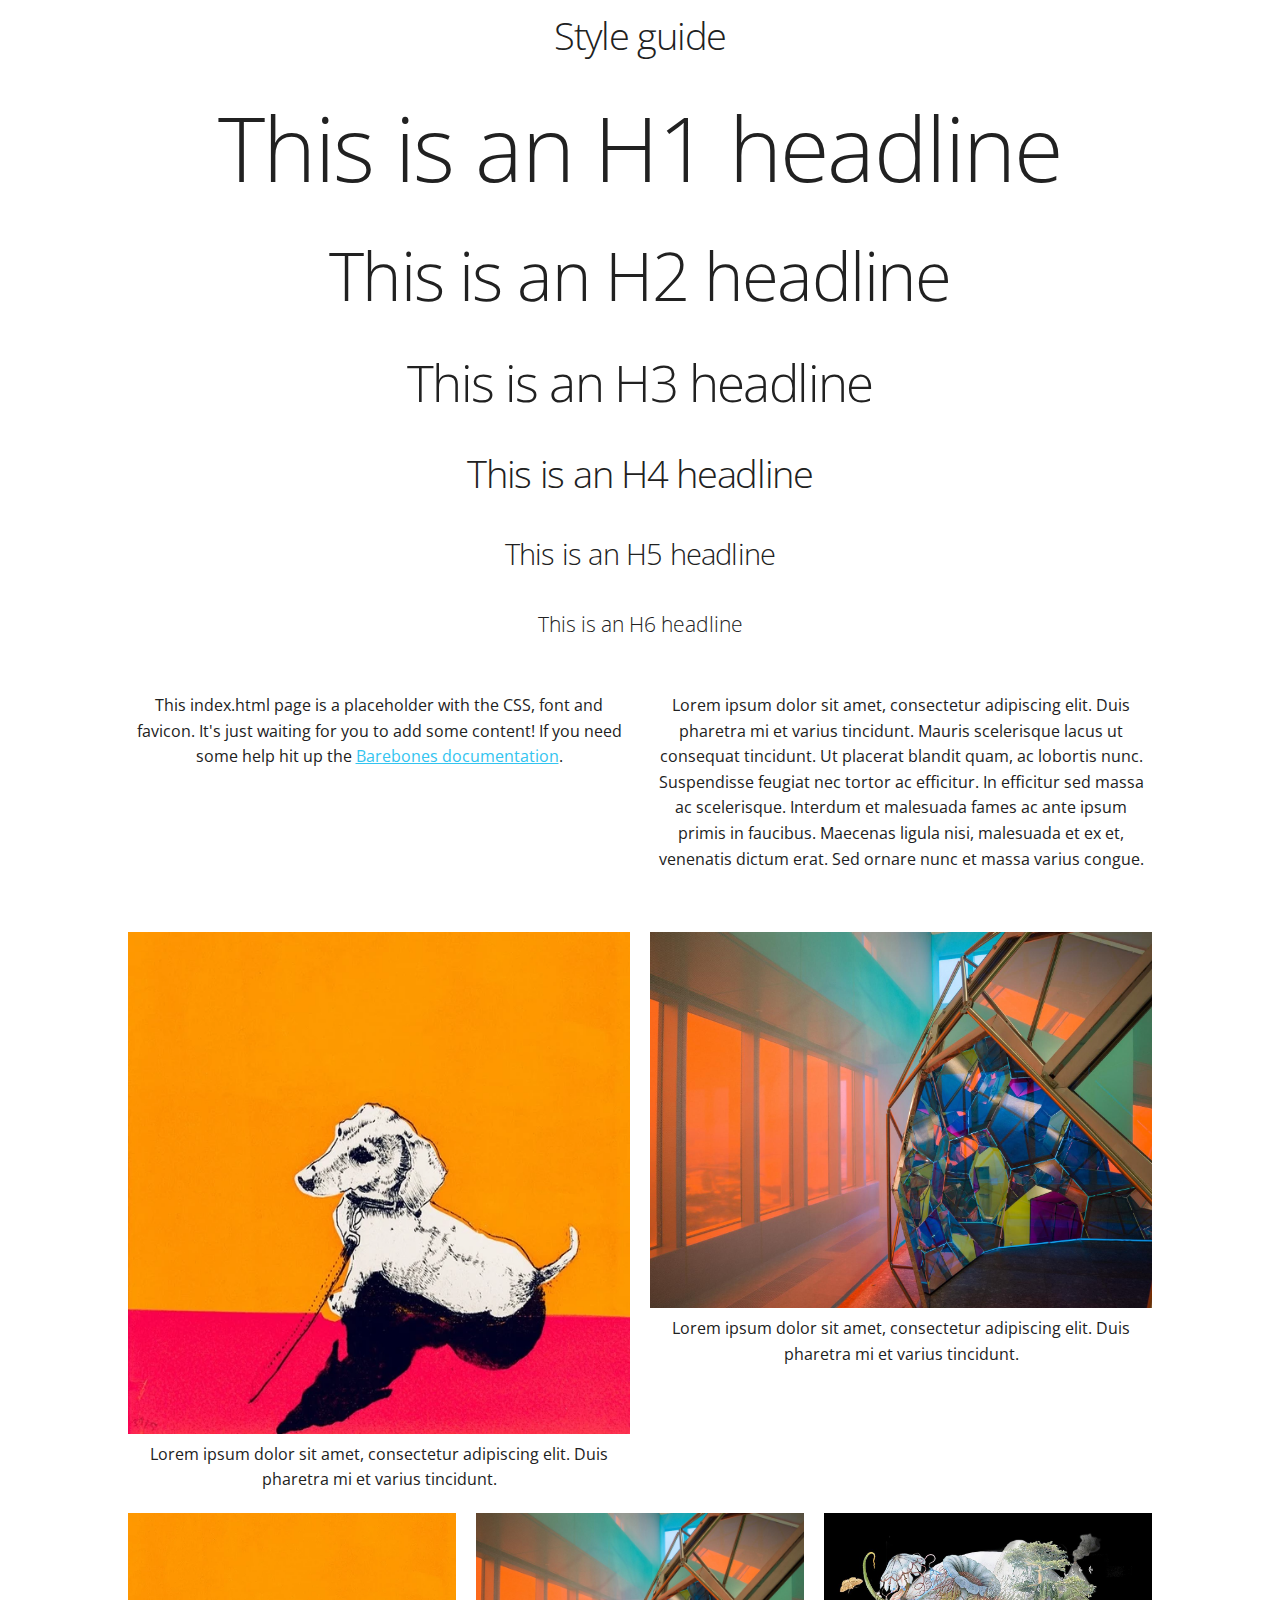
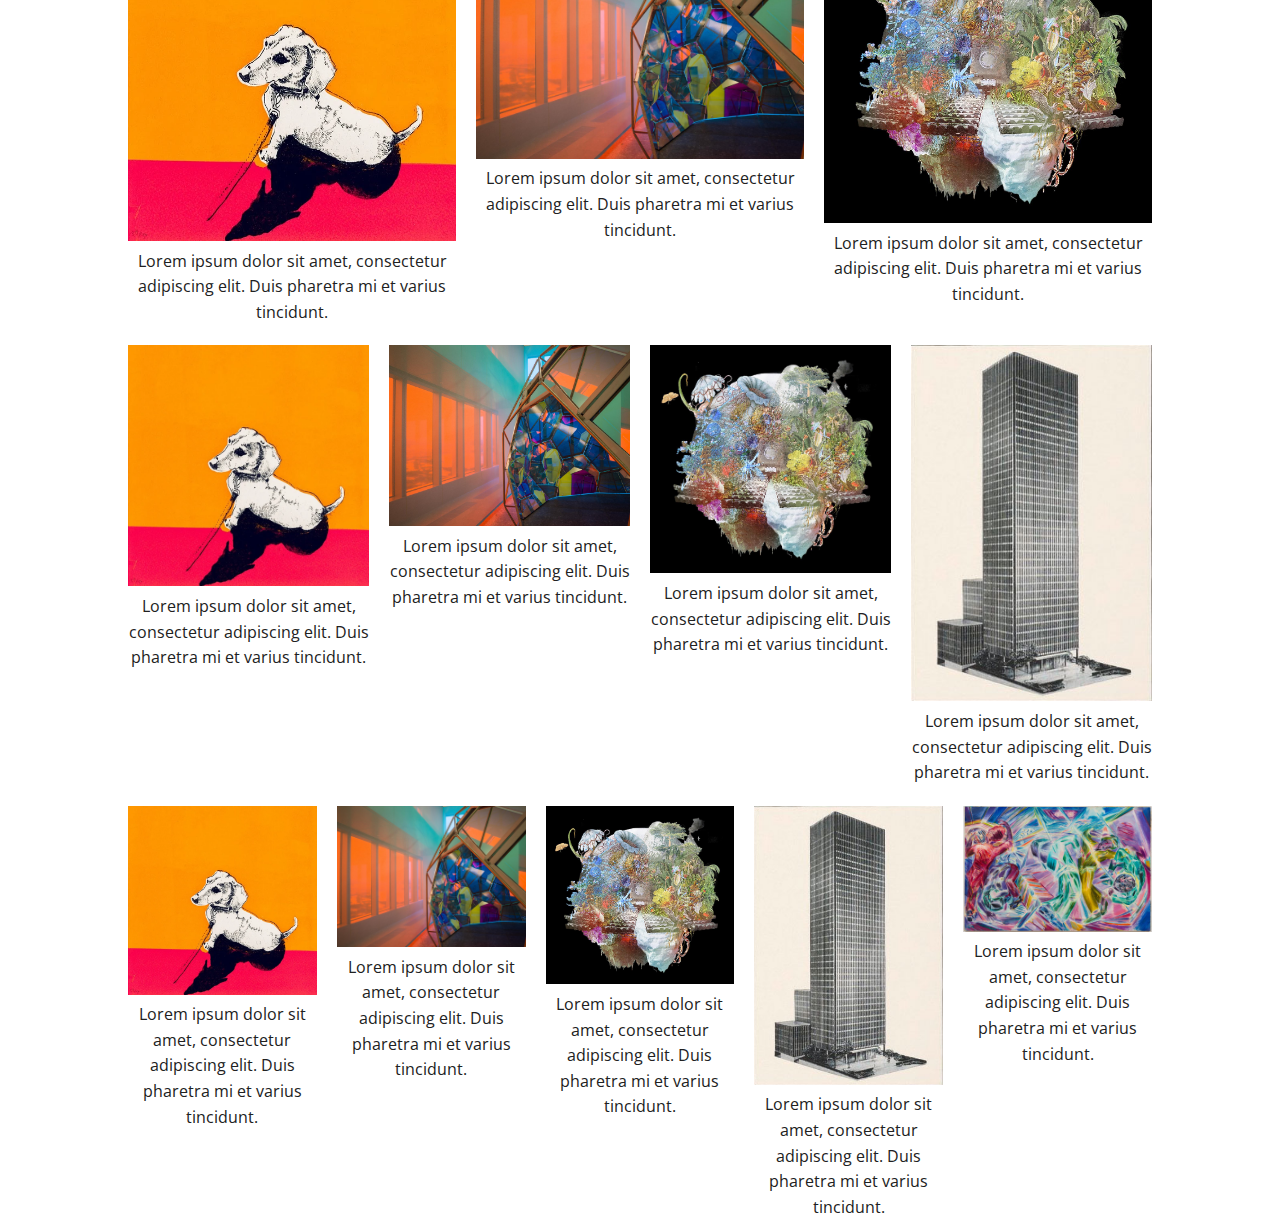
<file: core-1-int-fa24-demo/styleguide.html>
<!DOCTYPE html>
<html lang="en">
<head>

  <!-- Basic Page Needs
  –––––––––––––––––––––––––––––––––––––––––––––––––– -->
  <meta charset="utf-8">
  <title>Your page title here :)</title>
  <meta name="description" content="">
  <meta name="author" content="">

  <!-- Mobile Specific Metas
  –––––––––––––––––––––––––––––––––––––––––––––––––– -->
  <meta name="viewport" content="width=device-width, initial-scale=1">

  <!-- FONT
  –––––––––––––––––––––––––––––––––––––––––––––––––– -->
  <link href="//fonts.googleapis.com/css?family=Raleway:400,300,600" rel="stylesheet" type="text/css">

  <!-- CSS
  –––––––––––––––––––––––––––––––––––––––––––––––––– -->
  <link rel="stylesheet" href="css/normalize.css">
  <link rel="stylesheet" href="css/barebones.css">
  <link rel="stylesheet" href="css/core-1.css">


  <!-- Favicon
  –––––––––––––––––––––––––––––––––––––––––––––––––– -->
  <link rel="icon" type="image/png" href="images/favicon-16.png">

</head>
<body>
<main>
  <!-- Primary Page Layout
  –––––––––––––––––––––––––––––––––––––––––––––––––– -->
  <section class="grid-container full">
      <div>
        <h4>Style guide</h4>
        <h1>This is an H1 headline</h1>
        <h2>This is an H2 headline</h2>
        <h3>This is an H3 headline</h3>
        <h4>This is an H4 headline</h4>
        <h5>This is an H5 headline</h5>
        <h6>This is an H6 headline</h6>
        </div>
  </section>
  <section class="grid-container col-2">
  <p>This index.html page is a placeholder with the CSS, font and favicon. It's just waiting for you to add some content! If you need some help hit up the <a href="https://acahir.github.io/Barebones/">Barebones documentation</a>.</p>
	<p>Lorem ipsum dolor sit amet, consectetur adipiscing elit. Duis pharetra mi et varius tincidunt. Mauris scelerisque lacus ut consequat tincidunt. Ut placerat blandit quam, ac lobortis nunc. Suspendisse feugiat nec tortor ac efficitur. In efficitur sed massa ac scelerisque. Interdum et malesuada fames ac ante ipsum primis in faucibus. Maecenas ligula nisi, malesuada et ex et, venenatis dictum erat. Sed ornare nunc et massa varius congue. </p>
</section>
<section class="grid-container col-2">
	<div><img src="images/1_MB_Anna_Marrow_Doggie_Jo_Hounsome_Photography_1_grande.webp" alt="art image" /> Lorem ipsum dolor sit amet, consectetur adipiscing elit. Duis pharetra mi et varius tincidunt.</div>
	<div><img src="images/2021_09_24_02_model_of_invisible_futures_02_small.jpg" alt="art image" /> Lorem ipsum dolor sit amet, consectetur adipiscing elit. Duis pharetra mi et varius tincidunt.</div>
</section>

<!-- multiple rows don't require separate containers -->
<section class="grid-container col-3">
	<div><img src="images/1_MB_Anna_Marrow_Doggie_Jo_Hounsome_Photography_1_grande.webp" alt="art image" /> Lorem ipsum dolor sit amet, consectetur adipiscing elit. Duis pharetra mi et varius tincidunt.</div>
	<div><img src="images/2021_09_24_02_model_of_invisible_futures_02_small.jpg" alt="art image" />Lorem ipsum dolor sit amet, consectetur adipiscing elit. Duis pharetra mi et varius tincidunt.</div>
	<div><img src="images/2021_10_07_210517_FA_LOGO_trans-background_SMALL.jpg" alt="art image" />Lorem ipsum dolor sit amet, consectetur adipiscing elit. Duis pharetra mi et varius tincidunt.</div>
</section>
<section class="grid-container col-4">
	<div><img src="images/1_MB_Anna_Marrow_Doggie_Jo_Hounsome_Photography_1_grande.webp" alt="art image" /> Lorem ipsum dolor sit amet, consectetur adipiscing elit. Duis pharetra mi et varius tincidunt.</div>
	<div><img src="images/2021_09_24_02_model_of_invisible_futures_02_small.jpg" alt="art image" />Lorem ipsum dolor sit amet, consectetur adipiscing elit. Duis pharetra mi et varius tincidunt.</div>
	<div><img src="images/2021_10_07_210517_FA_LOGO_trans-background_SMALL.jpg" alt="art image" />Lorem ipsum dolor sit amet, consectetur adipiscing elit. Duis pharetra mi et varius tincidunt.</div>
	<div><img src="images/building.jpg" alt="art image" />Lorem ipsum dolor sit amet, consectetur adipiscing elit. Duis pharetra mi et varius tincidunt.</div>
</section>
<section class="grid-container col-5">
	<div><img src="images/1_MB_Anna_Marrow_Doggie_Jo_Hounsome_Photography_1_grande.webp" alt="art image" /> Lorem ipsum dolor sit amet, consectetur adipiscing elit. Duis pharetra mi et varius tincidunt.</div>
	<div><img src="images/2021_09_24_02_model_of_invisible_futures_02_small.jpg" alt="art image" />Lorem ipsum dolor sit amet, consectetur adipiscing elit. Duis pharetra mi et varius tincidunt.</div>
	<div><img src="images/2021_10_07_210517_FA_LOGO_trans-background_SMALL.jpg" alt="art image" />Lorem ipsum dolor sit amet, consectetur adipiscing elit. Duis pharetra mi et varius tincidunt.</div>
	<div><img src="images/building.jpg" alt="art image" />Lorem ipsum dolor sit amet, consectetur adipiscing elit. Duis pharetra mi et varius tincidunt.</div>
	<div><img src="images/Denzil-Forrester-1993-Dub-Dance-2-840x560-c-center.jpg" alt="art image" />Lorem ipsum dolor sit amet, consectetur adipiscing elit. Duis pharetra mi et varius tincidunt.</div>
</section>
</main>
<!-- End Document
  –––––––––––––––––––––––––––––––––––––––––––––––––– -->
</body>
</html>
</file>
<file: core-1-int-fa24-demo/css/barebones.css>
/*
* Barebones V3
* Copyright 2019 Steve Cochran
*
* Based of Skeleton by Dave Gamache
*
* Free to use under the MIT license.
*/

/* Table of contents
––––––––––––––––––––––––––––––––––––––––––––––––––
- Media Breakpoints
- Variables
- Grid
- Base Styles
- Typography
- Links
- Buttons
- Forms
- Lists
- Code
- Tables
- Spacing
- Utilities
- Clearing
- Media Queries
*/

/* ENV Variables
–––––––––––––––––––––––––––––––––––––––––––––––––– */
/* Media breakpoint variables for use in media queries
* 	Note: this section is currently commented out pending release of 
* 	final CSS env() spec
*  Breakpoints based on 
*	 https://medium.freecodecamp.org/the-100-correct-way-to-do-css-breakpoints-88d6a5ba1862
* 
*/

@import url('https://fonts.googleapis.com/css2?family=Open+Sans:ital,wght@0,300..800;1,300..800&display=swap');

/* CSS Variables
–––––––––––––––––––––––––––––––––––––––––––––––––– */
html {

	/* default theme: light background, dark text, blue accent */
	--theme-hue: 0;					/* white */
	--accent-hue: 194;			/* blue */

	--text-color-richer: hsl(var(--theme-hue), 0%, 5%);			/* #0d0d0d		*/
	--text-color-normal: hsl(var(--theme-hue), 0%, 13%);		/* #222222 		text color; button:hover:focus color */
	--text-color-softer: hsl(var(--theme-hue), 0%, 33%);		/* #555555 		button color; button:hover border */

  --accent-color: hsl(var(--accent-hue), 86%, 57%);				/* #33C3F0 		link; button-primary bg+border; textarea,select:focus border */
  --accent-color-hover: hsl(var(--accent-hue), 76%, 49%);	/* #1EAEDB 		link hover; button-primary:hover:focus bg+border */

  --border-color: hsl(var(--theme-hue), 0%, 73%);					/* #bbbbbb		button border */
	--border-color-softer: hsl(var(--theme-hue), 0%, 82%);	/* #d1d1d1		textarea,select,code,td,hr border	 */
	
	--background-color: white;														/* transparent body background; textarea,select background */
	--background-color-softer: hsl(var(--theme-hue), 0%, 95%);
  --code-background: hsl(var(--theme-hue), 0%, 95%);			/* #f1f1f1 		code background*/

	--button-primary-color: white;
  
	
	/* Note: Skeleton was based off a 10px font sizing for REM  */
	/* 62.5% of typical 16px browser default = 10px */
	--base-font-size: 1rem;
	
	/* Grid Defaults - default to match orig skeleton settings */
	--grid-max-width: 1440px;
}

/*  Dark Theme
	Note: prefers-color-scheme selector support is still limited, but 
	included for future and an example of defining a different base 'theme'
*/
@media (prefers-color-scheme: dark) {
	:html {
		/* dark theme: light background, dark text, blue accent */
		--theme-hue: 0;					/* black */
		--accent-hue: 194;			/* blue */

		--text-color-richer: hsl(var(--theme-hue), 0%, 95%);		/* 		*/
		--text-color-normal: hsl(var(--theme-hue), 0%, 80%);		/* text color; button:hover:focus color */
		--text-color-softer: hsl(var(--theme-hue), 0%, 67%);		/* button color; button:hover border */

		--accent-color: hsl(var(--accent-hue), 76%, 49%);				/* link; button-primary bg+border; textarea,select:focus border */
		--accent-color-hover: hsl(var(--accent-hue), 86%, 57%);	/* link hover; button-primary:hover:focus bg+border */

		--border-color: hsl(var(--theme-hue), 0%, 27%);					/* button border */
		--border-color-softer: hsl(var(--theme-hue), 0%, 20%);	/* textarea,select,code,td,hr border	 */
	
		--background-color: hsl(var(--theme-hue), 0%, 12%);			/* body background; textarea,select background */
		--background-color-softer: hsl(var(--theme-hue), 0%, 18%);
		--code-background: hsl(var(--theme-hue), 0%, 5%);				/* code background*/

		--button-primary-color: white;
  }
	
	img.value-img {
		filter: invert(0.8);
	}
	/* TODO - test dialing back image intensity on dark background
  img {
    opacity: .80;
    transition: opacity .5s ease-in-out;
  }
  img:hover {
    opacity: 1;
  }
  */
}


/* Grid
–––––––––––––––––––––––––––––––––––––––––––––––––– */
/* CSS Grid depends much more on CSS than HTML, so there is less boilerplate
	 than with skeleton. Only basic 1-4 column grids are included.
	 Any additional needs should be made using custom CSS directives */


.grid-container {
	position: relative;
	max-width: var(--grid-max-width);
	margin: 0 auto;
	padding: 20px;
	text-align: center;
	display: grid;
	grid-gap: 20px;
	gap: 20px;
	
	/* by default use min 200px wide columns auto-fit into width */
	grid-template-columns: minmax(200px, 1fr);
}

/* grids to 3 columns above mobile sizes */
@media (min-width: 600px) {
	.grid-container {
		grid-template-columns: repeat(3, 1fr);
		padding: 10px 0;
	}
	
	/* basic grids */
	.grid-container.col-5 {
		grid-template-columns: repeat(5, 1fr);
	}
	.grid-container.col-4 {
		grid-template-columns: repeat(4, 1fr);
	}
	.grid-container.col-3 {
		grid-template-columns: repeat(3, 1fr);
	}
	.grid-container.col-2 {
		grid-template-columns: repeat(2, 1fr);
	}
	.grid-container.full {
		grid-template-columns: 1fr;
	}
	
}







/* Base Styles
–––––––––––––––––––––––––––––––––––––––––––––––––– */
html {
  font-size: var(--base-font-size);
  scroll-behavior: smooth;
}
body {
  font-size: 1rem;		/* changed from 15px in orig skeleton */
  line-height: 1.6;
  font-weight: 400;
  font-family: "Open Sans", "HelveticaNeue", "Helvetica Neue", Helvetica, Arial, sans-serif;
  color: var(--text-color-normal); 
  background-color: var(--background-color);;
}


/* Typography
–––––––––––––––––––––––––––––––––––––––––––––––––– */
h1, h2, h3, h4, h5, h6 {
  margin-top: 0;
  margin-bottom: 2rem;
  font-weight: 300; }
h1 { font-size: 4.0rem; line-height: 1.2;  letter-spacing: -.1rem;}
h2 { font-size: 3.6rem; line-height: 1.25; letter-spacing: -.1rem; }
h3 { font-size: 3.2rem; line-height: 1.3;  letter-spacing: -.1rem; }
h4 { font-size: 2.4rem; line-height: 1.35; letter-spacing: -.08rem; }
h5 { font-size: 1.8rem; line-height: 1.5;  letter-spacing: -.05rem; }
h6 { font-size: 1.333rem; line-height: 1.6;  letter-spacing: 0; }

/* Larger than phablet */
@media (min-width: 600px) {
  h1 { font-size: 5.6rem; }
  h2 { font-size: 4.2rem; }
  h3 { font-size: 3.2rem; }
  h4 { font-size: 2.4rem; }
  h5 { font-size: 1.8rem; }
  h6 { font-size: 1.333rem; }
}

p {
  margin-top: 0; }


/* Links
–––––––––––––––––––––––––––––––––––––––––––––––––– */
a {
  color: var(--accent-color); }
a:hover {
  color: var(--accent-color-hover); }


/* Buttons
–––––––––––––––––––––––––––––––––––––––––––––––––– */
.button,
button,
input[type="submit"],
input[type="reset"],
input[type="button"] {
  display: inline-block;
  height: 38px;
  padding: 0 30px;
  color: var(--text-color-softer);
  text-align: center;
  font-size: 11px;
  font-weight: 600;
  line-height: 38px;
  letter-spacing: .1rem;
  text-transform: uppercase;
  text-decoration: none;
  white-space: nowrap;
  background-color: transparent;
  border-radius: 4px;
  border: 1px solid var(--border-color);
  cursor: pointer;
  box-sizing: border-box; }
.button:hover,
button:hover,
input[type="submit"]:hover,
input[type="reset"]:hover,
input[type="button"]:hover,
.button:focus,
button:focus,
input[type="submit"]:focus,
input[type="reset"]:focus,
input[type="button"]:focus {
  color: var(--text-color-normal);
  border-color: var(--text-color-softer);
  outline: 0; }
.button.button-primary,
button.button-primary,
input[type="submit"].button-primary,
input[type="reset"].button-primary,
input[type="button"].button-primary {
  color: var(--button-primary-color);
  background-color: var(--accent-color);
  border-color: var(--accent-color); }
.button.button-primary:hover,
button.button-primary:hover,
input[type="submit"].button-primary:hover,
input[type="reset"].button-primary:hover,
input[type="button"].button-primary:hover,
.button.button-primary:focus,
button.button-primary:focus,
input[type="submit"].button-primary:focus,
input[type="reset"].button-primary:focus,
input[type="button"].button-primary:focus {
  color: var(--button-primary-color);
  background-color: var(--accent-color-hover);
  border-color: var(--accent-color-hover); }


/* Forms
–––––––––––––––––––––––––––––––––––––––––––––––––– */
input[type="email"],
input[type="number"],
input[type="search"],
input[type="text"],
input[type="tel"],
input[type="url"],
input[type="password"],
textarea,
select {
  height: 38px;
  padding: 6px 10px; /* The 6px vertically centers text on FF, ignored by Webkit */
  background-color: var(--background-color);
  border: 1px solid var(--border-color-softer);
  border-radius: 4px;
  box-shadow: none;
  box-sizing: border-box; }
/* Removes awkward default styles on some inputs for iOS */
input[type="email"],
input[type="number"],
input[type="search"],
input[type="text"],
input[type="tel"],
input[type="url"],
input[type="password"],
input[type="button"],
input[type="submit"],
textarea {
  -webkit-appearance: none;
     -moz-appearance: none;
          appearance: none; }
textarea {
  min-height: 65px;
  padding-top: 6px;
  padding-bottom: 6px; }
input[type="email"]:focus,
input[type="number"]:focus,
input[type="search"]:focus,
input[type="text"]:focus,
input[type="tel"]:focus,
input[type="url"]:focus,
input[type="password"]:focus,
textarea:focus,
select:focus {
  border: 1px solid var(--accent-color);
  outline: 0; }
label,
legend {
  display: block;
  margin-bottom: .5rem;
  font-weight: 600; }
fieldset {
  padding: 0;
  border-width: 0; }
input[type="checkbox"],
input[type="radio"] {
  display: inline; }
label > .label-body {
  display: inline-block;
  margin-left: .5rem;
  font-weight: normal; }


/* Lists
–––––––––––––––––––––––––––––––––––––––––––––––––– */
ul {
  list-style: circle inside; }
ol {
  list-style: decimal inside; }
ol, ul {
  padding-left: 0;
  margin-top: 0; }
ul ul, ul ol, ol ol, ol ul {
	font-size: 100%;
	margin: 1rem 0 1rem 3rem;
	color: var(--text-color-softer);
}
li {
  margin-bottom: 0.5rem; }


/* Code
–––––––––––––––––––––––––––––––––––––––––––––––––– */
code {
  padding: .2rem .5rem;
  margin: 0 .2rem;
  font-size: 90%;
  white-space: nowrap;
  background: var(--code-background);
  border: 1px solid var(--border-color-softer);
  border-radius: 4px; }
pre > code {
  display: block;
  padding: 1rem 1.5rem;
  white-space: pre; 
  overflow: auto; }


/* Tables
–––––––––––––––––––––––––––––––––––––––––––––––––– */
th,
td {
  padding: 12px 15px;
  text-align: left;
  border-bottom: 1px solid var(--border-color-softer); }
th:first-child,
td:first-child {
  padding-left: 0; }
th:last-child,
td:last-child {
  padding-right: 0; }


/* Spacing
–––––––––––––––––––––––––––––––––––––––––––––––––– */
button,
.button {
  margin-bottom: 1rem; }
input,
textarea,
select,
fieldset {
  margin-bottom: 1.5rem; }
pre,
blockquote,
dl,
figure,
table,
p,
ul,
ol,
form {
  margin-bottom: 2.5rem; }


/* Utilities
–––––––––––––––––––––––––––––––––––––––––––––––––– */
.u-full-width {
  width: 100%;
  box-sizing: border-box; }
.u-max-full-width {
  max-width: 100%;
  box-sizing: border-box; }
.u-pull-right {
  float: right; }
.u-pull-left {
  float: left; }
.u-align-left {
	text-align: left; }
.u-align-right {
	text-align: right; }


/* Misc
–––––––––––––––––––––––––––––––––––––––––––––––––– */
hr {
  margin-top: 3rem;
  margin-bottom: 3.5rem;
  border-width: 0;
  border-top: 1px solid var(--border-color-softer); }


/* Clearing
–––––––––––––––––––––––––––––––––––––––––––––––––– */

/* Self Clearing Goodness */
.container:after,
.row:after,
.u-cf {
  content: "";
  display: table;
  clear: both; }


/* Media Queries
–––––––––––––––––––––––––––––––––––––––––––––––––– */
/*
Note: The best way to structure the use of media queries is to create the queries
near the relevant code. For example, if you wanted to change the styles for buttons
on small devices, paste the mobile query code up in the buttons section and style it
there.
*/


/* Larger than mobile (default point when grid becomes active) */
@media (min-width: 600px) {}

/* Larger than phablet */
@media (min-width: 900px) {}

/* Larger than tablet */
@media (min-width: 1200px) {}
</file>
<file: core-1-int-fa24-demo/css/core-1.css>
main {
    width: 80vw;
    margin: 0 auto;
  }

  img {
    max-width: 100%;
    height: auto;
  }
</file>
